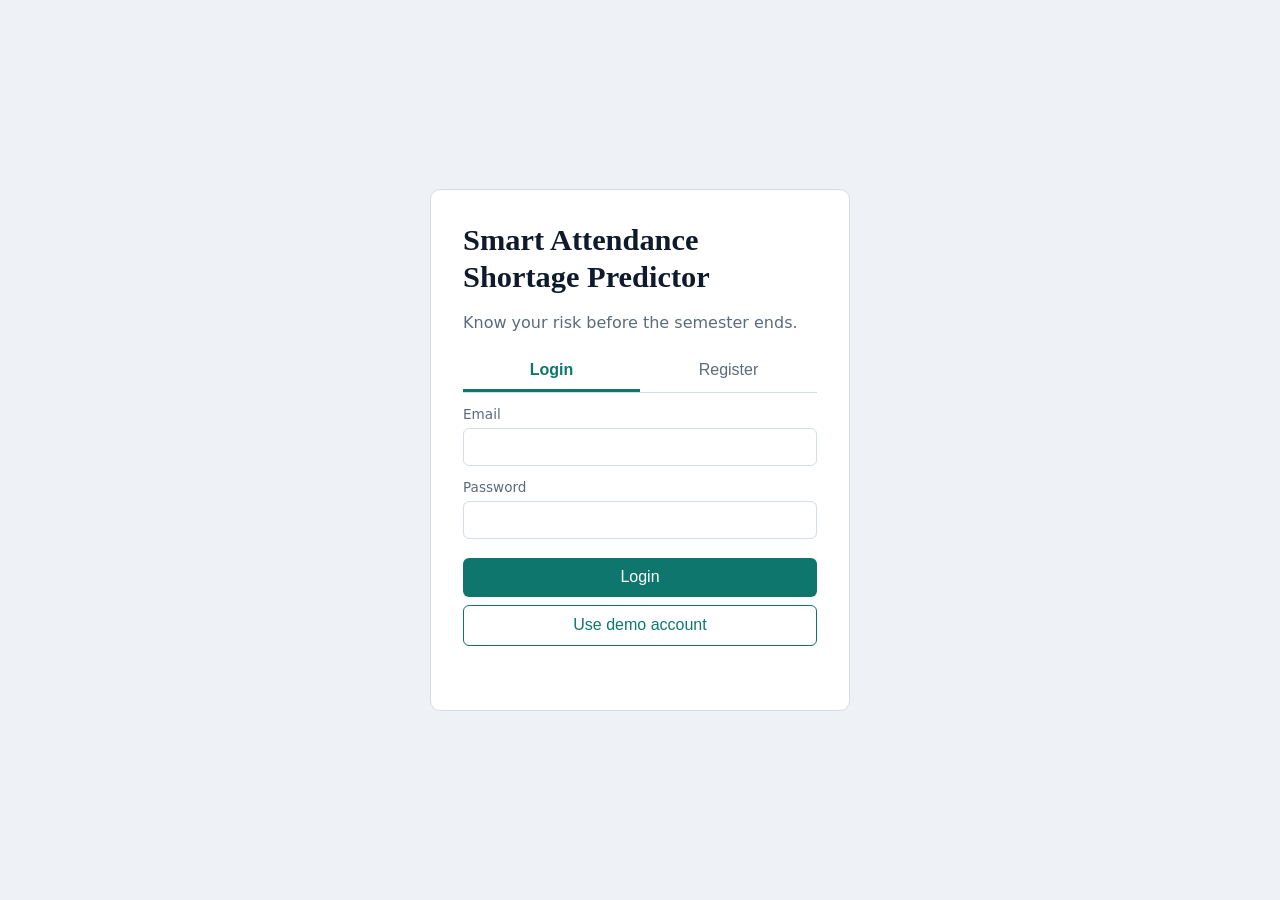
<file: index.html>
<!DOCTYPE html>
<html lang="en"><head><meta charset="UTF-8"><meta name="viewport" content="width=device-width,initial-scale=1">
<title>Smart Attendance Shortage Predictor – Login</title><link rel="stylesheet" href="css/style.css"></head>
<body class="auth-page">
<main class="auth-card">
  <h1>Smart Attendance<br>Shortage Predictor</h1>
  <p class="muted">Know your risk before the semester ends.</p>
  <div class="tabs"><button id="tabLogin" class="tab active" type="button">Login</button><button id="tabReg" class="tab" type="button">Register</button></div>
  <div id="loginForm">
    <label>Email<input id="lEmail" type="email" autocomplete="username"></label>
    <label>Password<input id="lPass" type="password" autocomplete="current-password"></label>
    <button id="loginBtn" class="btn" type="button">Login</button>
    <button id="demoBtn" class="btn ghost" type="button">Use demo account</button>
  </div>
  <div id="regForm" hidden>
    <label>Full name<input id="rName" type="text"></label>
    <label>Roll number<input id="rRoll" type="text"></label>
    <label>Email<input id="rEmail" type="email"></label>
    <label>Password (min 6 characters)<input id="rPass" type="password"></label>
    <label>Confirm password<input id="rPass2" type="password"></label>
    <button id="regBtn" class="btn" type="button">Create account</button>
  </div>
  <p id="msg" class="msg" role="alert"></p>
</main>
<script src="js/auth.js"></script>
</body></html>
</file>
<file: css/style.css>
:root{--ink:#0f1b2d;--bg:#eef2f6;--card:#fff;--line:#d5dde6;--acc:#0f766e;--hi:#c0392b;--med:#b9770e;--lo:#1e8449;--mut:#5b6b7d}
*{box-sizing:border-box}
body{margin:0;background:var(--bg);color:var(--ink);font-family:"Segoe UI",system-ui,-apple-system,Arial,sans-serif;line-height:1.5}
h1,h2{font-family:Georgia,"Times New Roman",serif;margin:0 0 .5rem}
h1{font-size:1.9rem;line-height:1.2}h2{font-size:1.25rem}
.muted{color:var(--mut)}
label{display:block;font-size:.85rem;color:var(--mut);margin:.7rem 0}
input{display:block;width:100%;padding:.55rem .65rem;margin-top:.25rem;border:1px solid var(--line);border-radius:6px;font-size:1rem;color:var(--ink);background:#fff}
input:focus,button:focus-visible{outline:2px solid var(--acc);outline-offset:1px}
.btn{background:var(--acc);color:#fff;border:0;border-radius:6px;padding:.65rem 1rem;font-size:1rem;cursor:pointer;width:100%;margin-top:.5rem}
.btn:hover{filter:brightness(1.1)}
.btn.ghost{background:transparent;color:var(--acc);border:1px solid var(--acc)}
.btn.small{width:auto;padding:.4rem .8rem;font-size:.9rem;margin:0}
.btn.del{background:transparent;color:var(--hi);border:1px solid var(--line);padding:.25rem .6rem;width:auto;margin:0}
.auth-page{display:grid;place-items:center;min-height:100vh;padding:1rem}
.auth-card{background:var(--card);padding:2rem;border-radius:10px;width:100%;max-width:420px;border:1px solid var(--line)}
.tabs{display:flex;margin:1rem 0 .5rem;border-bottom:1px solid var(--line)}
.tab{flex:1;background:none;border:0;padding:.6rem;font-size:1rem;cursor:pointer;color:var(--mut);border-bottom:3px solid transparent}
.tab.active{color:var(--acc);border-bottom-color:var(--acc);font-weight:600}
.msg{min-height:1.4rem;margin:.6rem 0 0;font-size:.9rem;color:var(--hi)}.msg.ok{color:var(--lo)}
.nav{display:flex;justify-content:space-between;align-items:center;background:var(--ink);color:#fff;padding:.8rem 1.2rem}
.nav .btn.ghost{color:#fff;border-color:#fff}
.wrap{max-width:1100px;margin:0 auto;padding:1rem}
.cards{display:grid;grid-template-columns:repeat(auto-fit,minmax(170px,1fr));gap:.8rem;margin-bottom:1rem}
.card{background:var(--card);border:1px solid var(--line);border-radius:8px;padding:1rem;border-left:5px solid var(--acc)}
.card b{display:block;font-size:1.8rem;font-family:Georgia,serif}.card span{color:var(--mut);font-size:.85rem}
.card.hi{border-left-color:var(--hi)}.card.med{border-left-color:var(--med)}.card.lo{border-left-color:var(--lo)}
.panel{background:var(--card);border:1px solid var(--line);border-radius:8px;padding:1rem;margin-bottom:1rem}
.row{display:flex;justify-content:space-between;align-items:center;flex-wrap:wrap;gap:.6rem}
.gap{gap:.8rem;justify-content:flex-start}.addrow{margin-top:.8rem}.addrow input{max-width:260px;margin:0}
.inline{display:flex;align-items:center;gap:.4rem;margin:0}.inline input{width:70px;margin:0}
.wrapf label{flex:1;min-width:130px;margin:0}.wrapf .btn{width:auto;margin:0;align-self:flex-end}
.scroll{overflow-x:auto}
table{width:100%;border-collapse:collapse;min-width:760px}
th,td{text-align:left;padding:.5rem;border-bottom:1px solid var(--line);font-size:.92rem;vertical-align:middle}
td input{width:76px;margin:0;padding:.3rem}
td.sug{max-width:280px;font-size:.85rem;color:var(--mut)}
.badge{display:inline-block;padding:.15rem .6rem;border-radius:99px;color:#fff;font-size:.8rem;font-weight:600}
.badge.High{background:var(--hi)}.badge.Medium{background:var(--med)}.badge.Low{background:var(--lo)}
.bar{height:8px;background:var(--line);border-radius:4px;margin-top:4px;overflow:hidden;width:90px}.bar i{display:block;height:100%}
.crow{display:grid;grid-template-columns:150px 1fr 52px;gap:.6rem;align-items:center;margin:.45rem 0;font-size:.9rem}
.track{position:relative;height:20px;background:#e6ecf2;border-radius:4px}
.track i{display:block;height:100%;border-radius:4px}
.track u{position:absolute;top:-4px;bottom:-4px;width:2px;background:var(--ink)}
.legend{font-size:.8rem;color:var(--mut);margin-top:.5rem}
.wout{margin-top:1rem;padding:1rem;border-radius:8px;background:var(--bg);min-height:3rem}
@media(max-width:600px){.crow{grid-template-columns:100px 1fr 44px}.auth-card{padding:1.2rem}}
select{padding:.5rem;border:1px solid var(--line);border-radius:6px;font-size:1rem;max-width:100%;background:#fff;color:var(--ink)}
.file{display:inline-block;width:auto;border:0;padding:0}
</file>
